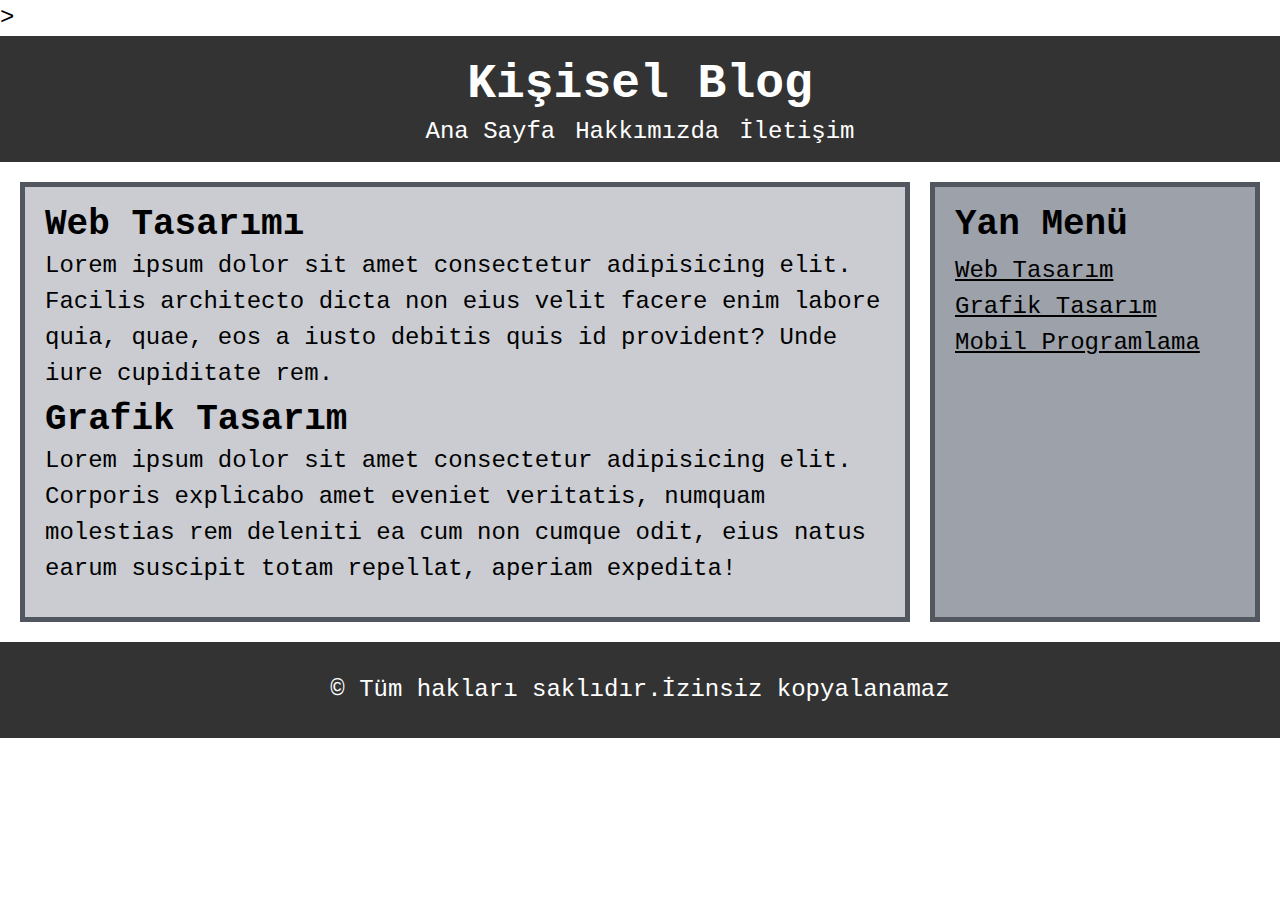
<file: 20241112-Site-1/index.html>
<!DOCTYPE html>
<html lang="tr">
<head>
    <meta charset="UTF-8">
    <meta name="viewport" content="width=device-width, initial-scale=1.0">
    <title>Web Siteme Hoşgeldiniz</title>
    <link rel="stylesheet" href="tasarim.css">
</head>
<body>
    <!--üst bölüm-->>
    <header>
        <h1>Kişisel Blog</h1>
        <nav>
            <!-- ul#main-menu>li*3>a (tab) -->
            <ul id="main-menu">
                <li><a href="#">Ana Sayfa</a></li>
                <li><a href="#">Hakkımızda</a></li>
                <li><a href="#">İletişim</a></li>
            </ul>
        </nav>
    </header>

    <!--orta bölüm-->
    <main>
        <!--concent içerik demek (.concent yaz ve enter'a bas)-->
        <div id="content">

            <h2>Web Tasarımı</h2>
            <p>Lorem ipsum dolor sit amet consectetur adipisicing elit. Facilis architecto dicta non eius velit facere enim labore quia, quae, eos a iusto debitis quis id provident? Unde iure cupiditate rem.</p>

            <h2>Grafik Tasarım</h2>
            <p>Lorem ipsum dolor sit amet consectetur adipisicing elit. Corporis explicabo amet eveniet veritatis, numquam molestias rem deleniti ea cum non cumque odit, eius natus earum suscipit totam repellat, aperiam expedita!</p>

        </div>

        <aside>
            <h2>Yan Menü</h2>
            <ul>
                <li><a href="#">Web Tasarım</a></li>
                <li><a href="#">Grafik Tasarım</a></li>
                <li><a href="#">Mobil Programlama</a></li>
            </ul>
        </aside>
    </main>

    <!--alt bölüm-->
    <footer>
        <p>&copy; Tüm hakları saklıdır.İzinsiz kopyalanamaz </p>
    </footer>
</body>
</html>
</file>
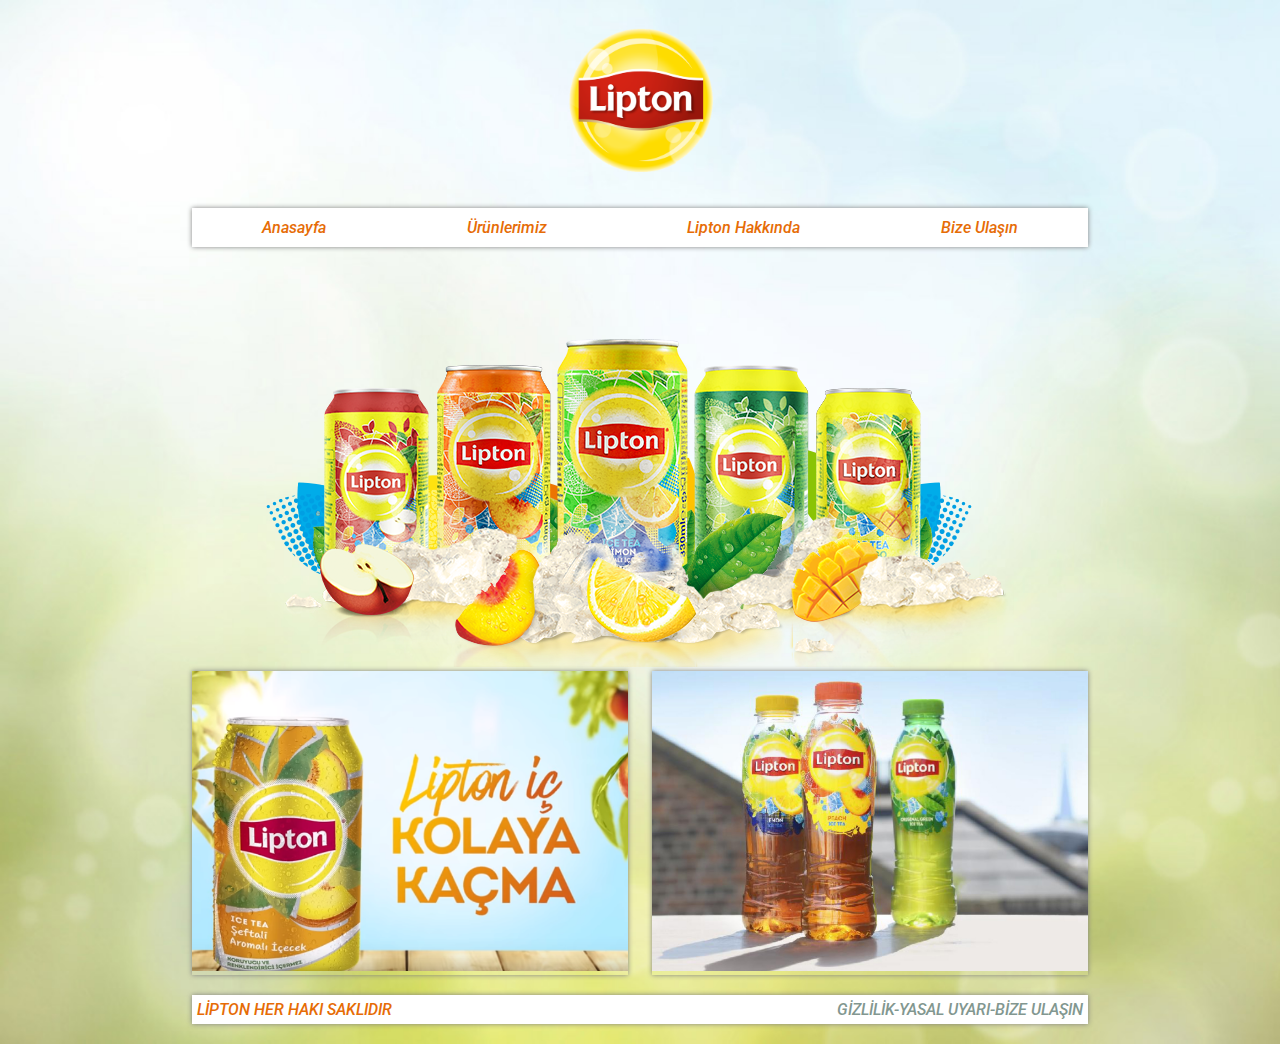
<file: 20241218-liptonsite/index.html>
<!DOCTYPE html>
<html lang="tr">
<head>
    <meta charset="UTF-8">
    <meta name="viewport" content="width=device-width, initial-scale=1.0">
    <title>Lipton: Dünyanın Önde Gelen Çay Markası</title>

    <link rel="stylesheet" href="css/stil.css"> <!--(link:css)-->

    <link rel="preconnect" href="https://fonts.googleapis.com">
    <link rel="preconnect" href="https://fonts.gstatic.com" crossorigin>
    <link href="https://fonts.googleapis.com/css2?family=Roboto:ital,wght@0,400;0,500;0,700;0,900;1,300;1,400;1,500;1,700;1,900&display=swap" rel="stylesheet">

</head>
<body>

    <div class="container"> <!--tüm elemanları kapsayan genel kutu-->
        <header>
            <h1 id="logo">
                <a href="index.html">
                    <img src="img/lipton-logo.png" alt="lipton logosu">
                </a>
            </h1>

            <nav id="menu"> <!--menü bölümü-->
                <ul>
                    <li><a href="index.html">Anasayfa</a></li>
                    <li><a href="index.html">Ürünlerimiz</a></li>
                    <li><a href="index.html">Lipton Hakkında</a></li>
                    <li><a href="index.html">Bize Ulaşın</a></li>
                </ul>
            </nav> 

        </header>

        <main> <!--orta kısım-->
            <div class="banner">
                <img src="img/home-banner.png" alt="reklam"><!--reimi ekledik-->
            </div>

            <div class="urunler">
                <div class="urun"><img src="urunler/lipton-ic-kolaya-kacma.png" alt="urun1"></div> <!--().urun*2)-->
                <div class="urun"><img src="urunler/lipton-ice-teas.jpg" alt="urun2"></div>
            </div>
        </main>

        <footer> <!--alt kısım-->
            <div class="sag">LİPTON HER HAKI SAKLIDIR</div>
            <div class="sol">GİZLİLİK-YASAL UYARI-BİZE ULAŞIN</div>
        </footer>
    </div>
    
</body>
</html>
</file>
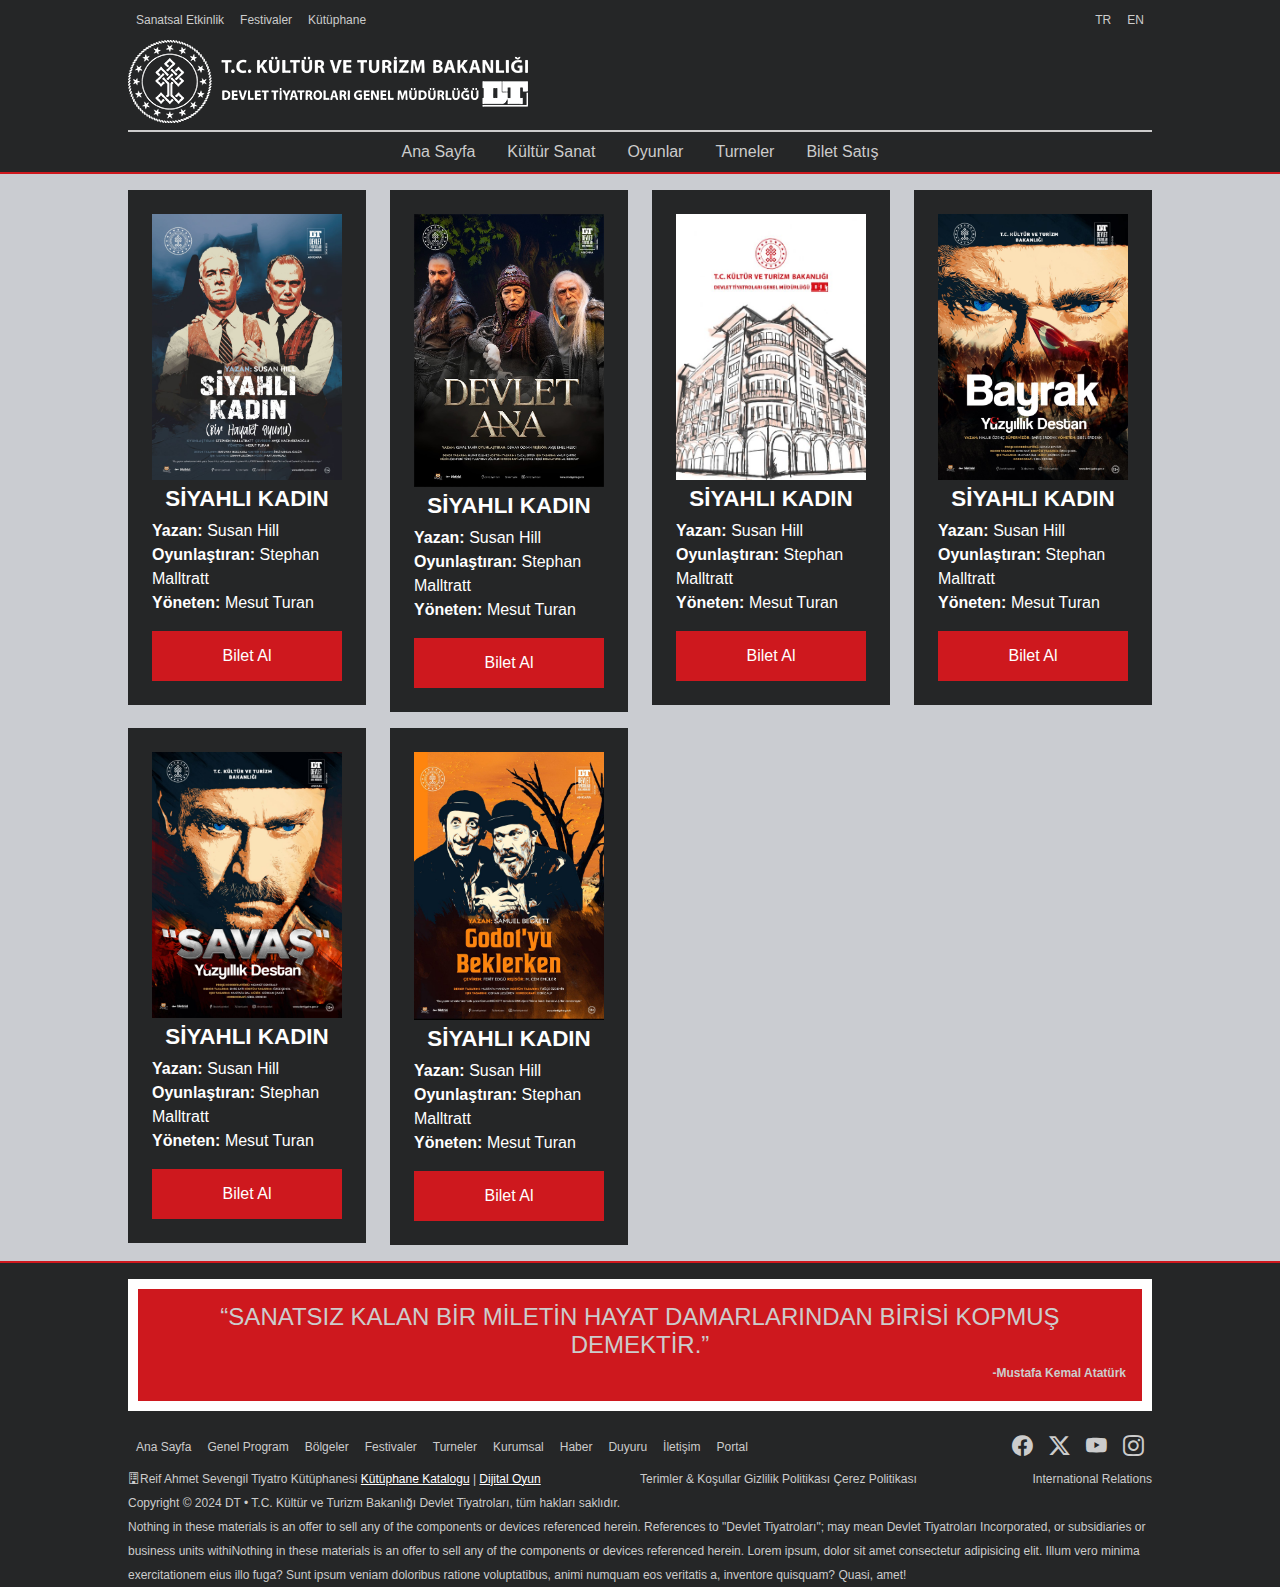
<file: 20250205/index.html>
<!DOCTYPE html>
<html lang="tr">
  <head>
    <meta charset="UTF-8" />
    <meta name="viewport" content="width=device-width, initial-scale=1.0" />
    <title>Devlet Tiyatroları Kurumsal Sitesi</title>
    <link rel="stylesheet" href="sablon.css" />
    <link rel="stylesheet" href="tasarim.css" />
    <link rel="stylesheet" href="https://cdn.jsdelivr.net/npm/bootstrap-icons@1.11.3/font/bootstrap-icons.min.css">
  </head>
  <body>
    <header>
      <div class="container">
        <div class="row">
          <div class="col-8">
            <nav id="top-menu">
              <ul class="d-flex">
                <li><a href="#">Sanatsal Etkinlik</a></li>
                <li><a href="#">Festivaler</a></li>
                <li><a href="#">Kütüphane</a></li>
              </ul>
            </nav>
          </div>
          <div class="col-4">
            <nav id="lang-menu">
              <ul class="d-flex flex-end">
                <li><a href="#">TR</a></li>
                <li><a href="#">EN</a></li>
              </ul>
            </nav>
          </div>
        </div>
        <div class="row alt-cizgi-2">
          <div class="col-12">
            <a href="index.html" id="logo">
              <img src="res/img/logo.png" alt="Devlet Tiyatro Logosu" />
            </a>
          </div>
        </div>
        <div class="row">
          <div class="col-12">
            <nav id="main-menu">
              <ul class="d-flex flex-center">
                <li><a href="index.html">Ana Sayfa</a></li>
                <li><a href="#">Kültür Sanat</a></li>
                <li><a href="#">Oyunlar</a></li>
                <li><a href="#">Turneler</a></li>
                <li><a href="#">Bilet Satış</a></li>
              </ul>
            </nav>
          </div>
        </div>
      </div>
    </header>

    <main>
        <div class="container">
            <div class="row nmargin-1">
                <div class="col-3">
                    <div class="card">
                        <img src="res/resimler/oyun1.jpeg" alt="oyun 1" class="card-poster">
                        <h2 class="card-title">SİYAHLI KADIN</h2>
                        <div class="card-detail">
                            <p><strong>Yazan: </strong>Susan Hill</p>
                            <p><strong>Oyunlaştıran: </strong>Stephan Malltratt</p>
                            <p><strong>Yöneten: </strong>Mesut Turan</p>
                        </div>
                        <button class="buy-ticket">Bilet Al</button>
                    </div>
                </div>
                <div class="col-3">
                    <div class="card">
                        <img src="res/resimler/oyun2.jpeg" alt="oyun 2" class="card-poster">
                        <h2 class="card-title">SİYAHLI KADIN</h2>
                        <div class="card-detail">
                            <p><strong>Yazan: </strong>Susan Hill</p>
                            <p><strong>Oyunlaştıran: </strong>Stephan Malltratt</p>
                            <p><strong>Yöneten: </strong>Mesut Turan</p>
                        </div>
                        <button class="buy-ticket">Bilet Al</button>
                    </div>
                </div>
                <div class="col-3">
                    <div class="card">
                        <img src="res/resimler/oyun3.jpeg" alt="oyun 3" class="card-poster">
                        <h2 class="card-title">SİYAHLI KADIN</h2>
                        <div class="card-detail">
                            <p><strong>Yazan: </strong>Susan Hill</p>
                            <p><strong>Oyunlaştıran: </strong>Stephan Malltratt</p>
                            <p><strong>Yöneten: </strong>Mesut Turan</p>
                        </div>
                        <button class="buy-ticket">Bilet Al</button>
                    </div>
                </div>
                <div class="col-3">
                    <div class="card">
                        <img src="res/resimler/oyun4.jpeg" alt="oyun 4" class="card-poster">
                        <h2 class="card-title">SİYAHLI KADIN</h2>
                        <div class="card-detail">
                            <p><strong>Yazan: </strong>Susan Hill</p>
                            <p><strong>Oyunlaştıran: </strong>Stephan Malltratt</p>
                            <p><strong>Yöneten: </strong>Mesut Turan</p>
                        </div>
                        <button class="buy-ticket">Bilet Al</button>
                    </div>
                </div>
                <div class="col-3">
                    <div class="card">
                        <img src="res/resimler/oyun5.jpeg" alt="oyun 5" class="card-poster">
                        <h2 class="card-title">SİYAHLI KADIN</h2>
                        <div class="card-detail">
                            <p><strong>Yazan: </strong>Susan Hill</p>
                            <p><strong>Oyunlaştıran: </strong>Stephan Malltratt</p>
                            <p><strong>Yöneten: </strong>Mesut Turan</p>
                        </div>
                        <button class="buy-ticket">Bilet Al</button>
                    </div>
                </div>
                <div class="col-3">
                    <div class="card">
                        <img src="res/resimler/oyun6.jpeg" alt="oyun 6" class="card-poster">
                        <h2 class="card-title">SİYAHLI KADIN</h2>
                        <div class="card-detail">
                            <p><strong>Yazan: </strong>Susan Hill</p>
                            <p><strong>Oyunlaştıran: </strong>Stephan Malltratt</p>
                            <p><strong>Yöneten: </strong>Mesut Turan</p>
                        </div>
                        <button class="buy-ticket">Bilet Al</button>
                    </div>
                </div>
            </div>
        </div>
    </main>

    <footer>
        <div class="container">
            <div class="row">
                <div class="col-12">
                    <div class="soz">
                        <q>SANATSIZ KALAN BİR MİLETİN HAYAT DAMARLARINDAN BİRİSİ KOPMUŞ DEMEKTİR.</q>
                        <p>-Mustafa Kemal Atatürk</p>
                    </div>
                </div>
            </div>
            <div class="row align-center">
                <div class="col-8">
                    <nav id="footer-menu">
                        <ul class="d-flex">
                            <li><a href="index.html">Ana Sayfa</a></li>
                            <li><a href="#">Genel Program</a></li>
                            <li><a href="#">Bölgeler</a></li>
                            <li><a href="#">Festivaler</a></li>
                            <li><a href="#">Turneler</a></li>
                            <li><a href="#">Kurumsal</a></li>
                            <li><a href="#">Haber</a></li>
                            <li><a href="#">Duyuru</a></li>
                            <li><a href="#">İletişim</a></li>
                            <li><a href="#">Portal</a></li>
                        </ul>
                    </nav>
                </div>
                <div class="col-4">
                    <nav id="social-menu">
                        <ul class="d-flex flex-end">
                            <li><a href="#"><i class="bi bi-facebook"></i></a></li>
                            <li><a href="#"><i class="bi bi-twitter-x"></i></a></li>
                            <li><a href="#"><i class="bi bi-youtube"></i></a></li>
                            <li><a href="#"><i class="bi bi-instagram"></i></a></li>
                        </ul>
                    </nav>
                </div>
            </div>
            <div class="row">
                <div class="col-6">
                    <p class="footer-aciklama">
                        <i class="bi bi-building"></i>Reif Ahmet Sevengil Tiyatro Kütüphanesi <a href="#">Kütüphane Katalogu</a> | <a href="#">Dijital Oyun</a>
                    </p>
                </div>
                <div class="col-4">
                    <p>Terimler & Koşullar Gizlilik Politikası Çerez Politikası</p>
                </div>
                <div class="col-2 text-end">
                    <p>International Relations</p>
                </div>
            </div>
            <div class="row">
                <div class="col-12">
                    <p>Copyright © 2024 DT • T.C. Kültür ve Turizm Bakanlığı Devlet Tiyatroları, tüm hakları saklıdır.</p>
                    <p>Nothing in these materials is an offer to sell any of the components or devices referenced herein. References to "Devlet Tiyatroları"; may mean Devlet Tiyatroları Incorporated, or subsidiaries or business units withiNothing in these materials is an offer to sell any of the components or devices referenced herein. Lorem ipsum, dolor sit amet consectetur adipisicing elit. Illum vero minima exercitationem eius illo fuga? Sunt ipsum veniam doloribus ratione voluptatibus, animi numquam eos veritatis a, inventore quisquam? Quasi, amet!</p>
                </div>
            </div>
        </div>
    </footer>
  </body>
</html>
</file>
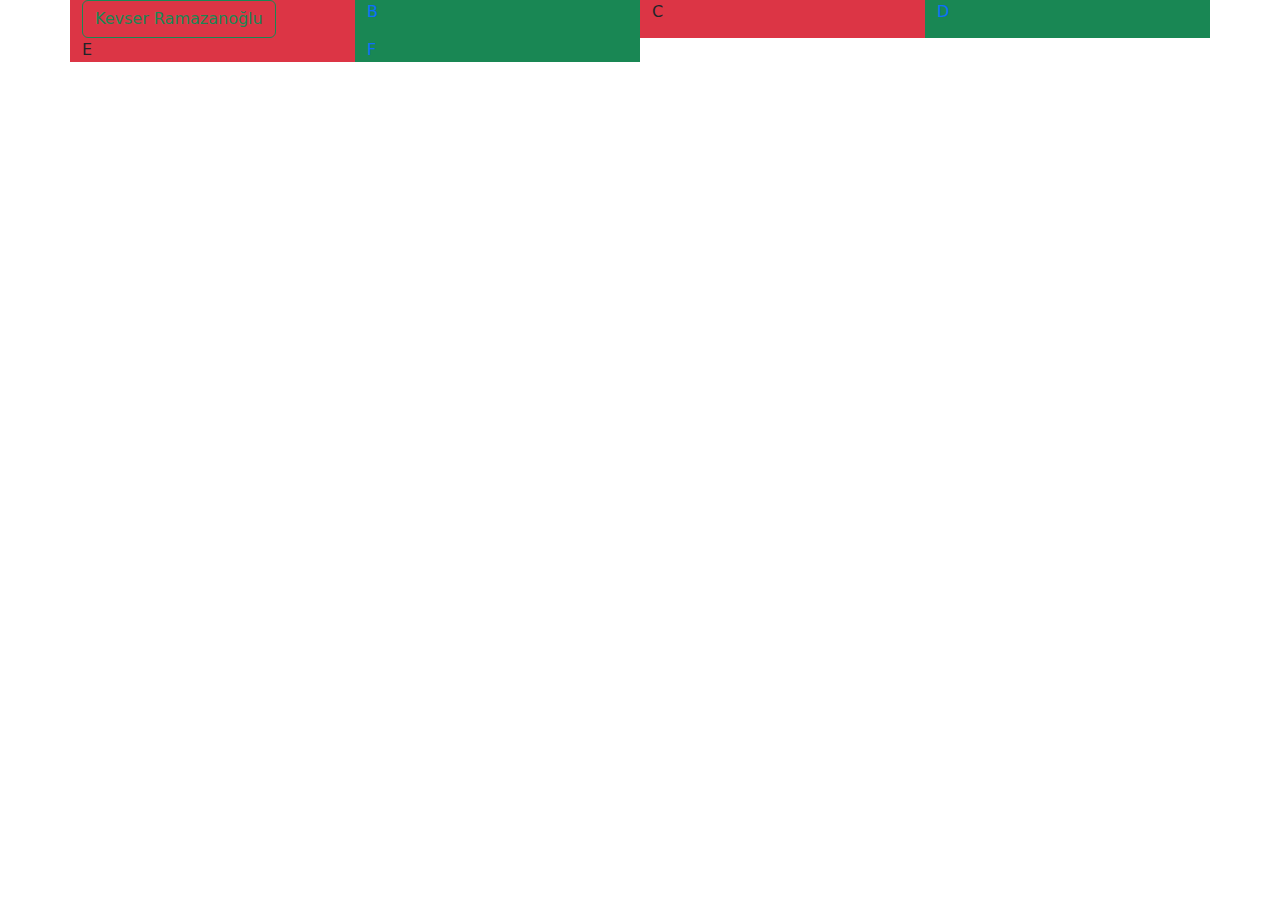
<file: 20250219/index.html>
<!doctype html>
<html lang="tr">
  <head>
    <meta charset="utf-8">
    <meta name="viewport" content="width=device-width, initial-scale=1">
    <title>Çalışma 1</title>
    <link href="https://cdn.jsdelivr.net/npm/bootstrap@5.3.3/dist/css/bootstrap.min.css" rel="stylesheet" integrity="sha384-QWTKZyjpPEjISv5WaRU9OFeRpok6YctnYmDr5pNlyT2bRjXh0JMhjY6hW+ALEwIH" crossorigin="anonymous">
  </head>
  <body>
    <div class="container">
        <div class="row">
            <div class="col-lg-3 col-md-4 col-12 bg-danger text-warning">
                <button type="button" class="btn btn-outline-success">Kevser Ramazanoğlu</button>
            </div>
            <div class="col-lg-3 col-md-4 col-12 bg-success text-primary">B</div>
            <div class="col-lg-3 col-md-4 col-12 bg-danger ext-success">C</div>
            <div class="col-lg-3 col-md-4 col-12 bg-success text-primary">D</div>
            <div class="col-lg-3 col-md-4 col-12 bg-danger ext-success">E</div>
            <div class="col-lg-3 col-md-4 col-12 bg-success text-primary">F</div>
        </div>
    </div>



    <script src="https://cdn.jsdelivr.net/npm/bootstrap@5.3.3/dist/js/bootstrap.bundle.min.js" integrity="sha384-YvpcrYf0tY3lHB60NNkmXc5s9fDVZLESaAA55NDzOxhy9GkcIdslK1eN7N6jIeHz" crossorigin="anonymous"></script>
  </body>
</html>
</file>
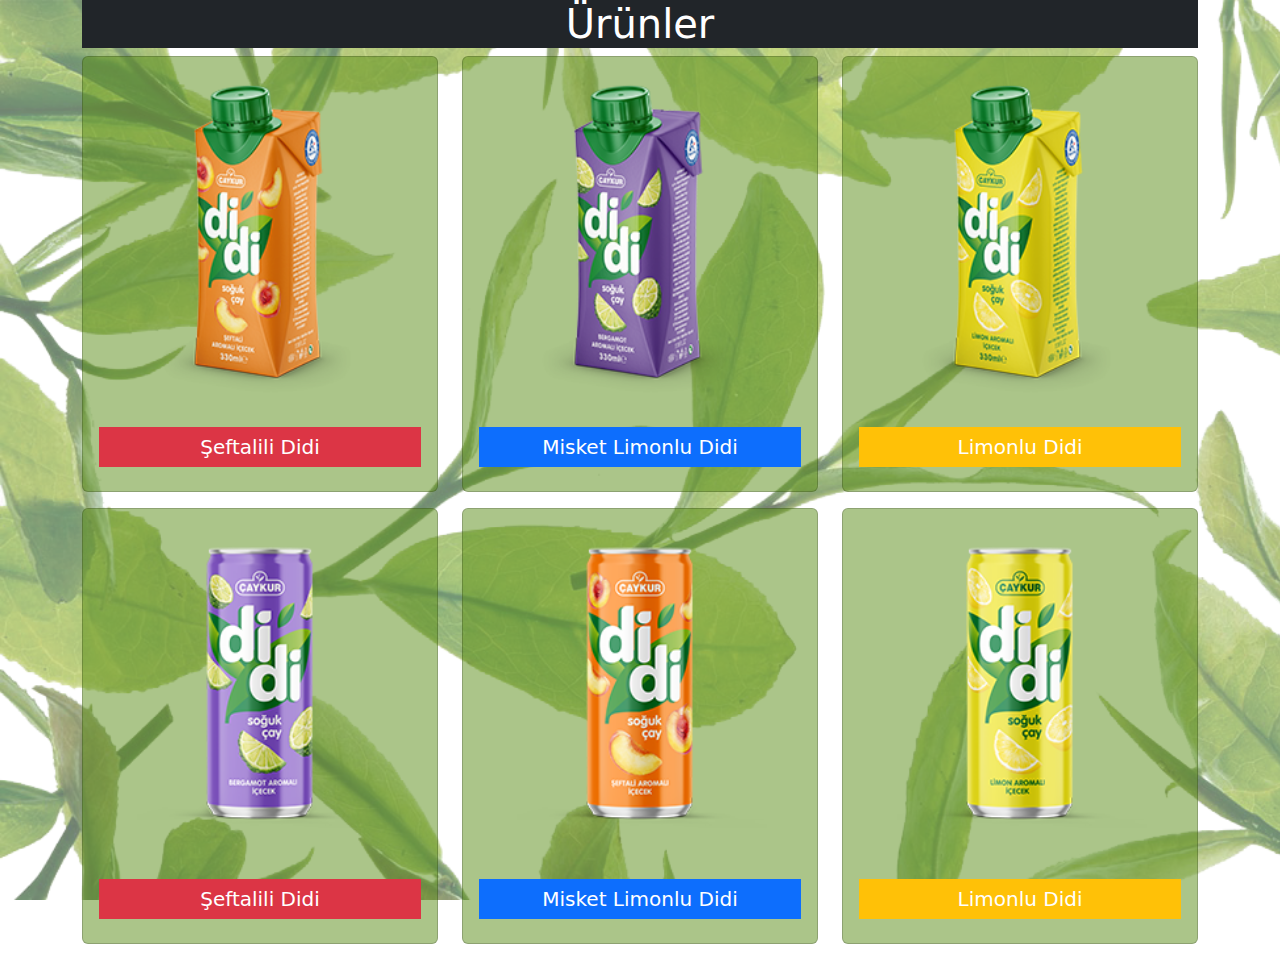
<file: 20250219/urun.html>
<!doctype html>
<html lang="tr">
  <head>
    <meta charset="utf-8">
    <meta name="viewport" content="width=device-width, initial-scale=1">
    <title>Çaykur Didi</title>
    <link href="https://cdn.jsdelivr.net/npm/bootstrap@5.3.3/dist/css/bootstrap.min.css" rel="stylesheet" integrity="sha384-QWTKZyjpPEjISv5WaRU9OFeRpok6YctnYmDr5pNlyT2bRjXh0JMhjY6hW+ALEwIH" crossorigin="anonymous">
    <style>
        body{
            background-image: url(res/arkaplan.png);
            background-size: cover;
            background-attachment: fixed; /**zemini sabitler*/
        }
        .bg-card{
            background-color: #588c1480;
        }
    </style>
  </head>
  <body>

    <div class="container">
        <!--header(üst)kısmı-->
        <header class="bg-dark text-white text-center">
            <h1>Ürünler</h1>
        </header> 
        <!--main(orta)bölümü-->
        <main>
            <div class="row">
                <div class="col-lg-4 col-md-6 col-12">
                    <div class="card bg-card mb-3"><!--mb-3 aşağıya boşluk verir-->
                        <img src="res/urun/281.png" class="card-img-top" alt="...">
                        <div class="card-body">
                          <h5 class="card-title text-center bg-danger text-white p-2">Şeftalili Didi</h5>
                        </div>
                      </div>
                </div>
                <div class="col-lg-4 col-md-6 col-12">
                    <div class="card bg-card mb-3">
                        <img src="res/urun/280.png" class="card-img-top" alt="...">
                        <div class="card-body">
                          <h5 class="card-title text-center bg-primary text-white p-2">Misket Limonlu Didi</h5>
                        </div>
                      </div>
                </div>
                <div class="col-lg-4 col-md-6 col-12">
                    <div class="card bg-card mb-3">
                        <img src="res/urun/282.png" class="card-img-top" alt="...">
                        <div class="card-body">
                          <h5 class="card-title text-center bg-warning text-white p-2">Limonlu Didi</h5>
                        </div>
                      </div>
                </div>
                <div class="col-lg-4 col-md-6 col-12">
                    <div class="card bg-card mb-3">
                        <img src="res/urun/283.png" class="card-img-top" alt="...">
                        <div class="card-body">
                          <h5 class="card-title text-center bg-danger text-white p-2">Şeftalili Didi</h5>
                        </div>
                      </div>
                </div>
                <div class="col-lg-4 col-md-6 col-12">
                    <div class="card bg-card mb-3">
                        <img src="res/urun/284.png" class="card-img-top" alt="...">
                        <div class="card-body">
                          <h5 class="card-title text-center bg-primary text-white p-2">Misket Limonlu Didi</h5>
                        </div>
                      </div>
                </div>
                <div class="col-lg-4 col-md-6 col-12">
                    <div class="card bg-card mb-3">
                        <img src="res/urun/285.png" class="card-img-top" alt="...">
                        <div class="card-body">
                          <h5 class="card-title text-center bg-warning text-white p-2">Limonlu Didi</h5>
                        </div>
                      </div>
                </div>
            </div>
        </main>
    </div>
   



    <script src="https://cdn.jsdelivr.net/npm/bootstrap@5.3.3/dist/js/bootstrap.bundle.min.js" integrity="sha384-YvpcrYf0tY3lHB60NNkmXc5s9fDVZLESaAA55NDzOxhy9GkcIdslK1eN7N6jIeHz" crossorigin="anonymous"></script>

  </body>
</html>
</file>
<file: 20241112-Site-1/tasarim.css>
/*Genel Biçimlendirme*/
*{
    margin: 0;
    padding: 0;
    box-sizing: border-box;
    font-family: 'Courier New', Courier, monospace;/*yazı fontunu değiştiriyor*/
    
}

/*header bölümü*/

body{
    min-height:100vh; /*vh view height görünen alanın yüksekliği*/
    display: flex;
    flex-direction: column;/*içindeki nesnelerin hangi yönde yerleştiği(column = alt alta)*/
    font-size:150%;/*yazıyı büyültür*/
    line-height: 1.5em;

}

header, footer{
    padding-top: 30px;/*tepesinden 30px aşağıya iner*/
    background-color: #333;
    color: #fff;
    text-align: center;
}


#main-menu{
    list-style: none; /*#main-menusünün listesini kaldırır (noktayı(ul olduğu için))*/
    display: flex; /*nesneleri yan yana koyar*/
    justify-content: center;/*içindeki flex öğeleri ortalanır*/

}

/*main-menünün içindeki "a"larını değiştirir*/

#main-menu a{
    display: block;/*genişlik ve yüksekliği verir*/
    color: #fff;
    text-decoration: none; /*alttaki çizgiyi kaldırır*/
    padding:12px 10px;
}

/*orta bölüm*/
main{
    padding: 20px;
    display: flex;
    gap: 20px;/*içindeki nesneler arasında boşluk bırakmak*/
    /*"flex: auto;" orta kısmı aşağıya doğru indirir*/
}

/*content'in id'si olduğu için başına "#" koyuyoruz*/
#content{
    background-color: #caccd1;
    padding: 20px;
    border: #52565e solid 5px;/*kenarlık yapar*/
    flex: 9;
}

#content p{
    margin-bottom: 10px;
    margin-top: 5px;
}

aside{
    background-color: #9ca1aa;
    padding: 20px;
    border: #52565e solid 5px;
    flex: 3;
}

aside h2{
    margin-bottom: 10px;
}

aside ul{
    list-style: none;
}

aside a{
    color: #000;
    /*"text-decoration: none;" altı çizilmiş olan yazının çizgisini kaldırır*/
}

footer{
    padding-bottom: 30px;
}
</file>
<file: 20241218-liptonsite/css/stil.css>
*{ /*sayfadaki tüm etiketlere uygulanır*/
    margin: 0;/*dış boşlukları sıfırla*/
    padding: 0;/*iç boşlukları sıfırla*/
    box-sizing: border-box;/*kutu genişlik ve yüksekliğini bordura kadar kadar belirler*/
}

body{
    background-image: url(../img/fresh-spring-background.jpg);
    background-size: cover;/*cover=kaplama(resmin ekranı kaplaması için)*/
    min-height: 100vh;/*100vh görünen yüksekliğinin tamamını gösterir*/
    font-family: "Roboto", serif;
    font-weight: 500;
    font-style: italic;
}

#logo{
    text-align: center;/*logoyu ortaladık*/
    padding: 25px;
}

#logo img{
    width: 150px;
}

.container{
    margin: auto;
    width: 70%;
}

#menu{
    background-color: white;
    box-shadow: 0 0 5px gray;/*gölge verir. 0 0 x ve y konumunu 5px kalınlığını 4. de rengini veriyo*/
}

#menu ul{
    display: flex;/*esneklik yatay*/
    justify-content: space-around;/*flex olan nesnelerin nasıl hizalanacağını ayaralar*/
    list-style-type: none;/*listenin yandaki şekli kaldırır*/
}

#menu a{
    text-decoration: none;/*linklerin altındaki çizgileri kaldırır*/
    color: #e66c06;
    padding: 10px;
    display: inline-block;
    transition: 1s ;/*geçikme süresi ekler*/
}

#menu a:hover{/*hover=üzerine gelince yapılacak değişiklikler*/
    background-color:  #e66c06;
    color:white ;
    transition: 1s ;/*geçikme süresi ekler*/

}

.banner{
    text-align: center; /*resmi ortaladık*/    
}

.urunler{
    display: flex;
    gap: 24px;/*aralık yapmasını sağlar*/
}

.urun{
    flex: 1;/*urun sınıfına ait divlerin aynı gelişlikte olmasını sağlar*/
    box-shadow: 0 0 5px gray;
}

.urun img{
    width: 100%;
    height: 300px;
    object-fit: cover; /*basık gözükmesin ve bulunduğu kutunun ekranını kaplamasını sağlar*/
}

footer{
    background-color: #fff;
    box-shadow: 0 0 5px gray;
    display: flex;
    justify-content: space-between;/*baştakini kutuyu sola son kutuyuda sağa yatırır*/
    padding: 5px;
    margin: 20px 0px;
}

.sag{
    color:#e66c06 ;
}

.sol{
    color: rgb(130, 151, 144);
}
</file>
<file: 20250205/sablon.css>
*{
    margin: 0;
    padding: 0;
    box-sizing: border-box;
}

body{
    font-size: 100%;
    line-height: 150%;
}

ul{
  list-style: none;  
}

/* Grid Yapısı*/

.container{
    width: 80%;
    margin:auto;
}

.row{
    display: flex;
    flex-wrap: wrap;
}

.col-1{
    width: 8.33%;
}

.col-2{
    width: 16.66%;
}

.col-3{
    width: 25%;
}

.col-4{
    width: 33.33%;
}

.col-5{
    width: 41.66%;
}

.col-6{
    width: 50%;
}

.col-7{
    width: 58.33%;
}

.col-8{
    width: 66.66%;
}

.col-9{
    width: 75%;
}

.col-10{
    width: 83.33%;
}

.col-11{
    width: 91.66%;
}

.col-12{
    width: 100%;
}

.d-flex{
    display: flex;
}


/*flex align*/

.flex-center{
    justify-content: center;
}

.flex-end{
    justify-content: flex-end;
}

.align-center{
    align-items: center;
}

/*yazı hizalama*/
.text-center{
    text-align: center;
}

.text-end{
    text-align: end;
}


/*dış boşluklar*/

.nmarginx-20{
    margin-left: -10px;
    margin-right: -10px;
}

/*iç boşluklar*/

.p-10{
    padding: 10px;
}
</file>
<file: 20250205/tasarim.css>
body{
    background-color: rgb(202, 204, 209);

}
.alt-cizgi-2{
    border-bottom: 2px solid rgb(204, 204, 204);
}

header{
    background-color: rgb(37, 38, 39);
    border-bottom: 2px solid rgb(206, 24, 30); /*alta kırmızı çizgi ekledik*/
}
#top-menu a,
#lang-menu a,
#footer-menu a,
#social-menu a{
    display: block;
    padding: 0.5rem;
    color: rgb(204, 204, 204);
    text-decoration: none;
    font-family: sans-serif;
    font-size: 0.75rem;
}
#main-menu a{
    display: block;/*olduğu gibi bütün alanı kaplar.*/
    padding: 0.5rem 1rem;
    color: rgb(204, 204, 204);
    text-decoration: none;
    font-family: sans-serif;  
}
#main-menu a:hover{
    background-color: rgb(206, 24, 30);
}
.card{
    background-color: rgb(37, 38, 39);
    padding: 1.5rem;
    margin: 1rem .75rem 0 .75rem; /*.75 "0.75" demek*/
    color: #fff;
    font-family: sans-serif;
}
.card-poster{
    width: 100%;
    height: 350%;
    object-fit: contain;/*remi bozmadan sığdırır*/
}
.card-title{
    font-size: 1.4rem;
    text-align: center;
    margin-bottom: 0.5rem;
}
.buy-ticket{
    background-color: rgb(206, 24, 30);
    color: #fff;
    display: block;
    width: 100%;
    padding: 1rem 0;
    margin-top: 1rem;
    font-size: 1rem;
    border: none;
}
.nmargin-1{
    margin-left: -0.75rem;
    margin-right: -0.75rem;
}
footer{
    background-color: rgb(37, 38, 39);
    border-top: 2px solid rgb(206, 24, 30);
    margin-top: 1rem;
    font-family: sans-serif;
    font-size: .75rem;
    color: #ccc;
}
.soz{
    border: 10px solid #fff;/*borderle kenarlık yaptık ve solidle düz olmasını sağladık.*/
    margin: 1rem 0;
    padding: 1rem;
    background-color: rgb(206, 24, 30);
    font-family: sans-serif;
    text-align: center;

}
.soz q{
    font-size: 1.5rem;
}
.soz P{
    text-align: end;/*yazıyı sona yapıştırdık*/
    font-weight: 700;/*yazının kalınlığını ayarlar*/
}
.footer-aciklama{
    color: #ccc;
}
.footer-aciklama a{
    color: #fff;
}
#social-menu a{
    font-size: 1.3rem;
}
</file>
